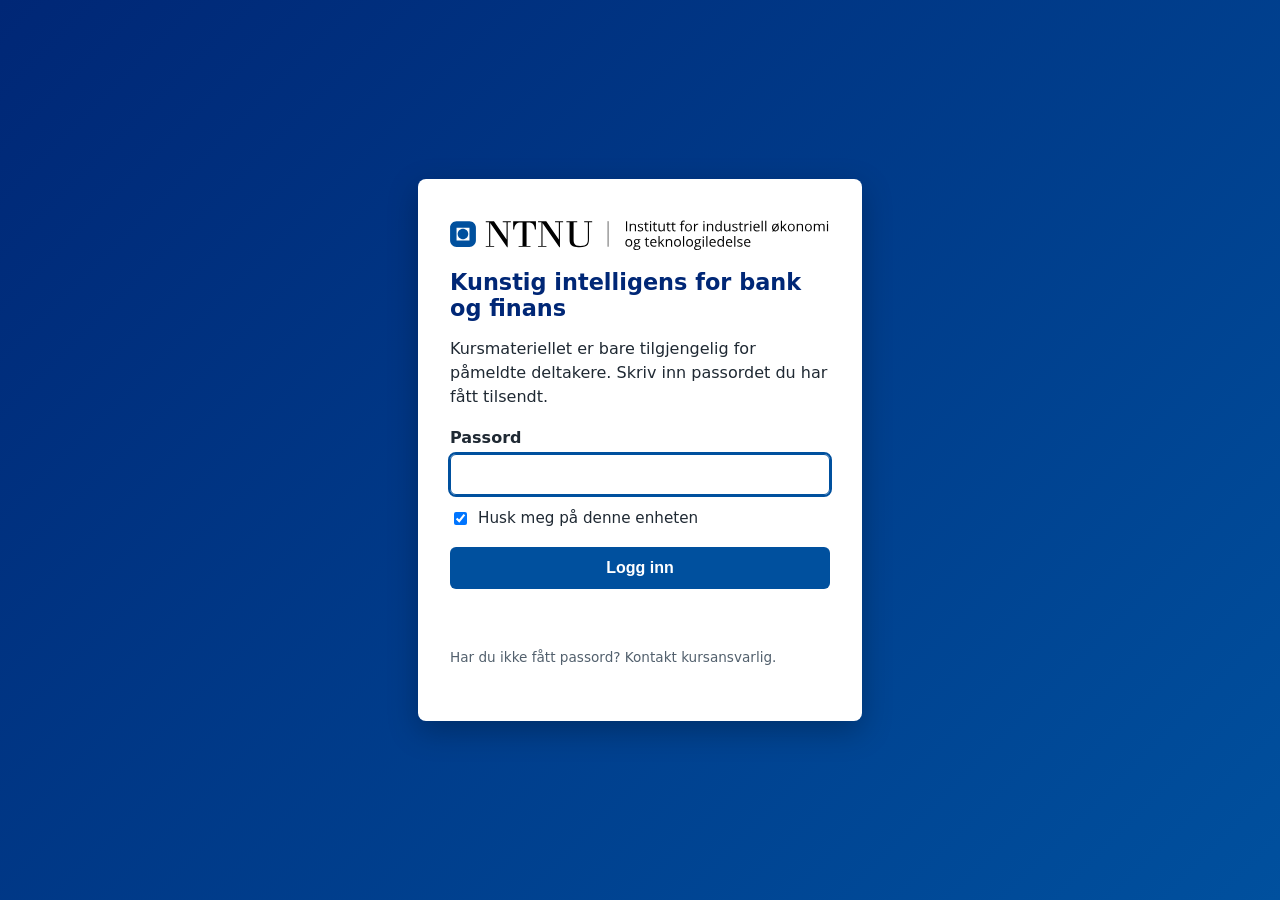
<file: index.html>
<!-- kurs-kryptert -->
<!DOCTYPE html>
<html lang="nb">
<head>
<meta charset="utf-8">
<meta name="viewport" content="width=device-width, initial-scale=1">
<meta name="robots" content="noindex, nofollow">
<title>Velkommen til kurset – KI for bank og finans – kursmateriell</title>
<style>
  body { margin: 0; min-height: 100vh; display: flex; align-items: center; justify-content: center;
         font-family: "Open Sans", system-ui, -apple-system, "Segoe UI", Roboto, Arial, sans-serif;
         background: linear-gradient(135deg, #002776 0%, #00509E 100%); color: #1F2933; }
  main { background: #fff; border-radius: 8px; padding: 2.5rem 2rem; width: min(90vw, 380px);
         box-shadow: 0 10px 30px rgba(0,0,0,.25); }
  .logo { display: block; width: 100%; height: auto; margin-bottom: 1.2rem; }
  h1 { font-size: 1.4rem; margin: .4rem 0 1rem; color: #002776; }
  p { line-height: 1.5; }
  label { display: block; font-weight: 600; margin: 1.2rem 0 .4rem; }
  input[type=password] { width: 100%; box-sizing: border-box; padding: .65rem .75rem; font-size: 1rem;
         border: 1px solid #9AA5B1; border-radius: 6px; }
  input[type=password]:focus { outline: 2px solid #00509E; border-color: #00509E; }
  .remember { display: flex; gap: .5rem; align-items: center; margin: .9rem 0 1.2rem; font-size: .95rem; }
  button { width: 100%; padding: .75rem; font-size: 1rem; font-weight: 700; color: #fff; background: #00509E;
         border: 0; border-radius: 6px; cursor: pointer; }
  button:hover { background: #002776; }
  button:disabled { opacity: .6; cursor: wait; }
  .error { color: #B42318; min-height: 1.4em; margin: .8rem 0 0; font-size: .95rem; }
  .help { font-size: .85rem; color: #52606D; margin-top: 1.5rem; }
</style>
</head>
<body>
<main>
  <img class="logo" src="assets/img/logo-iot.svg" alt="NTNU – Institutt for industriell økonomi og teknologiledelse">
  <h1>Kunstig intelligens for bank og finans</h1>
  <p>Kursmateriellet er bare tilgjengelig for påmeldte deltakere. Skriv inn passordet du har fått tilsendt.</p>
  <form id="login">
    <label for="pw">Passord</label>
    <input id="pw" type="password" autocomplete="current-password" required autofocus>
    <div class="remember">
      <input id="remember" type="checkbox" checked>
      <label for="remember" style="margin:0;font-weight:400">Husk meg på denne enheten</label>
    </div>
    <button id="submit" type="submit">Logg inn</button>
    <p class="error" id="error" role="alert"></p>
  </form>
  <p class="help">Har du ikke fått passord? Kontakt kursansvarlig.</p>
</main>
<script>
(function () {
  const payload = {"salt": "sJcqHFatL/tyKqz+SopYtA==", "iv": "pWiERalDeeW1nQ21", "data": "CybRUdN4vs5pg2lN2tN56Y/Yp8vzTdjEkpNn9LRfnnr3wA62ymyXMxKoIy2fVq6DZgaMTKT8AHYBhlsXswoasynbkSRCPVNdLfdRGtRGeQYpDfow+xp41p84aL/FKZsBdS1MGxuXMeKo8E78EtKPqO6Ac4fVi34Ua3dv1UeDU2XdnjFxJk4AnXB+Ss4p0mnnXAIRyZxfofiNJ+em7qjsrhiegVeQBd2BfXf92Qw59eI3GUtxRh/wm4J1/KvupKqxv85TY/oG+Yi4q8jCEZNY3J5UNhy+Sd11tokGPMrDg98OgdkD6RHT1/gDQRRZM715Rkw0yGEC6iu8h/C4e3HDgALOE74N9EIRdlaG+X/CV2WtxcXkZLFDmlpPx38sbkEusG4v/L4INDC3p65Bb22kaUyN2kM1G1pzm1vNJkCuOcZJmxiOjdyg9upLmGjNjy4OBa621C6r4nxmiV9egD9PCRThFmUZq+uAxb35S26sv4Ru+r1k6bBk+wlF3EbcOMBocS+YMWUw6SiVX/0MSQ5XIgZn5Ill+SZdYcsxHt825gUaUHoHI5xm2++oN9VL9C8/D4h0u9jPE0GpB944l1YXIZmMrWgvnwGcJX0Zkt+xPjbMOca10s2pvmdJvAEdIPEU8hY49afXUCHHy19qkEiy0w/wzS4//1OnBoTduO9h5gN5zNVb+Cl78i9s6Bxnb+Drh/xaeEaQGB0+kgbK9afBo/3pWAoLosNDxGmfVv4Y4yZG8bSsHQkm6CbvCVFVweTYb0OMiaB9spLQgr0llgjinWM2xAjH8Kq1kn3q+ob8QeQk97OWU3ymirwhv7A1ssrKzmzI4KcK4GUtWUGiKwNQ/IXhFd3JU102cuABWvzgzhVAyRiAoRRlaAwJErSzzbzJKYLA6icdncdGdugKq/8QjINxeT/N3+FqCQ74gexfnnpVH7D5z0jz57dbpF/La9iYJuvXNEhYlrkcsl/[base64]/ZdCFWpCNX6YyA09nlCad7sJpmRn9+0e+3dZIzTD507w+bE9gXYzUDDhy2fTv/4fyJsVEmX9j+lT6WgVNAvf+XMpFipDynMVoULLXgN13uc7WtEFjLTxeX3dPTB77z9To5DkZW27TCrm+qGnBlSMPfLs/ymKFexuCyk8+/lpBFDT4GHzwOGRucYUrUc0X6+sRAfMINPDL2//D+QINK+6EvnPLMm8D3KFvd+keBbxL6RoPtIEqDedp9sJ+9stALdsLWhHBe/lQpmiehEgjT37rY2OcrtmKFx7FMCr3tPnFKI+bvIhX6AiRiPFdwnNLBNv1oWfvaEb4/B9RsD/Nw0wIGIAvnvY0MrLUKuVgp6XYi3SiQoXLoBv6iHwzEFUTki6+da/mJB2QV/tKyKxJ7Ok6fT+xipkRQvz7bEysSAOj5SI+96urKRUlKM4MconLe9dJbzKsMWoF4SiEbAx6tgN7MHTqTP50SPlQlDyrsG3CEvI5tIIOkGFb5qnJi2OfDVpXWjMjzlaOel7jb/zThkGQHmCLuIs5IppWHE+zJWSFia41iPhbdhra3k/5O6W6jr0qpwyKlbHXw/UnlPRPtCXwOFU8AMr0BVWlTIh07qDJZWICgRsSWdA0GDG4ud82FLUtN08/6w3jCeHafz5wlGO55EJxwS6Jap5zBdCWQQb+HKqqo1dWXSYFTtsj01zxRhHab9sXC0f39Q0opU1qn5ZHGwXt9sHhXXxr0ZgU7YseJBVQqicLH2kwDLVm8jZKz7lCwvUimYF9X52b/JMczH5exr4TBvBaQmSoiy+bc2SMYB/KCIoERYwcnxmuK0Dzy+8+mgceV2m6YPrlN5EY1SverZTX+xZrcPo4RYT2TAcWnCodC23c0ytbdVBN9F5tz8p/+PxWbnx3PwYKQ/IOgqzv/FyOGV416EFU+4/3eBeGVKgMrRzai5gfrI7b7LehrsHTYGpsm5IX9Z0saIi3+nt/PRWzorLojm8uIGidGjeS8wKpOP55+9JeKtP4ULJM5qQVZstoZdO5yEAi5qF+0bCKlFwkG4VqLfxJjprM/FMJ00j02KXvai1eMCrAZv31iRIhNMRh4AoPHMoMzglPuYttJa3PKMARfWtDjdGAt4CQX/[base64]/Uk0CgQ9Uv40lJ8hZOHpwJJ5ZqV71YRypbqvI1/bMtsXQr7WUQ6Tfct+iDNEo/n0Wlw50a5fnIxNMCzF5uM2J/EUEG99SvPPatKP7SbdkYlROC2ES84rSKcmxLKSr+9Sji4bIPERYUwnNkuFhauhQxKkJiLMRSo5H7hVdUV1HZBqZeZhlDgbEEBExJ3JOSN6v5EEoRFA/9xleoEfJIe/vgze6Ide0Rb84qbEwBdhetWRbps+UmOPDTOKZPU1O1+aIIiNv+3TPRsA4R/dAqI9oKOsd2JYhqMol3Q7cL5CFfDIs4CHTN+MtV0JTvXckqVZ1P5lqtou0TcR7opyMLECUttoiC/6rzIKCGVRpJSiuFGGykz6BRLSh3Axe1h6/bUak9/LH8bwH8ZJAYQHjZxF3fQ56YYFp4w83Ra/HTh4Ot7U7RxK3TRtXD8fy/LlcCZdatbwkr2XBOd8qoR9TXXVmQT98i6WsdWWsUI8j/m1fLgdXUQebpXyHpE7hC5ilWFnM5dB42qyCK4lyAFgvyCrxkW2BKNKjsNQic8PXGJBKRBrpYReLVcjXYB6DidHzG2KV2saajeZ5nGCgGAkZSpjFOmUN2v5v2OXu0JBEDj9+IL5XaJsc6BaSALKggAWRDHtEtE/VTVIpdkBMmdXgxQSDQ0ayw1T95VZhzBbpbxacnBol0ua85puQe/I4oE9UDUx6EKkfSLEGeM3xsPPDbxYXmsDPr7N305bD2Zo4U49bCM3sehvNS5Gd0UaCWX4SyyIzu0CTjue0waP7TJKIsNSr/1UKUf1prVbV3GKYd9uJh+4DZUASIPjd8pOcdNEgopkj+NlKaBBOBOf4iI1AqKL3UQ8Q8DwbQlOfxiV8usBLDAwZdh8vcGw1KIk2PtnRmjkHeQ0Et6fSglChDV/Zj/V9fQfqhbCpV9IrfCrFWZobAZGMEMPNrgof1RfA3nVcgqM6dzgRkrRDP57tInPguAZhnCv0i3UCQsNFU7U3NAPAftBiybGfi2ZUOULt8SQlKsUjAgP6IkDOiHRH9FZh0fuqP9jF+kPPDpGpdDTLhH5sbvvs+DJ7IXduZK+/cV1FYBBfWptKDOdKqxbml4j9SZvcxgmvTq7G15zsYoQ6yrVZinQf0G687d6MLSC+PtZKxGjCjBNS9TqLeKOMECEeLgCYrkpjBouEugTxQlEHQdJ73a+T1uxua0u2Co4on/KhQKASg8KA7xd1oE8eNnE1l7amYSav7lNjZN8T7x+ezMshJwmbXGDK44368b80IjJAjbT6OOG8roxPc2LRAFtTv2JZ6ySHJxFffo4XvD2hXDy+pR2snmYe4WNZOl/XDI8CHW5xGCTRsHReha6lzz/8xI8ouluoyHInrdGK5DkVpqgm82qPQVlOiDliVvkGVFPX1Hzx2fq6UIfWaytbKX7a18Hs235zjR7dB4FSHtohQZBFE2PlvjZgwvx69FUYQoJv2BOiH5C/8PyZ5LNAVPx/Xzy7jAbF5/giSAV7SdyXrgrFbjY/4vRvjG84ENtAAOjvGcNZ5QxERdEgKHiHdadg+PVvuMoGakZbTAIZNHq7cjtn27yhAt/Xnm0w2kqbmlzCRfUwhZ/6TPGGfxtId05TuPFk/sPX44OvgpW1Z68Kpe4R4SBZNEvZtsMexTuBS8us2NwERMDO2XrK7d9mpzzaEPvC9cfOzDGtBfUYehhmeKOz1GsEx1nVeTtM+Ec07531lorEA4LhQt1eDT5VPX/EwM8wn5Trf2TxK57l8kCeH4/q0gJ66cwZjNogmvNfJU9PvwZckNugqmKmCXH/8X0xIvRbXzkm8IV1NjD55zlmHWvCAAySloIObRXc+wmi3KAhIYE+p2Px/MKLRZbS9Ud4GH3CfyGbO37zs2AwHeKLyuPULeDzL22l/wytURRJUTCC+m0DobEmAcX6UG4OzW5QKmpIOyDm/4SWzHh4WMmZVsOQ/wFXwZ9JxGWMgbvUgqBmqny4ez6ORX4NeJIIKGDlnrUaXk6PZOYH/ttD/yEXhZBPtXmCrO9zGLVPth4m/xXbrC+z9ARAZsw5Hcd1fGYCv/f6AtS8JIsgFXxfE2HnM+q+IAz2kW5PqqyvhZZTIkWfcsxlflKV3k5YaLLDzgweeG4uEN6vCDcn5Mx8MMZthsNCnRtY4hud4Jh/Ks+2vB5Hrnw/KvFNprY2vyiyjp6gNiYfoWuHWkow+Mnz5pmQMYJtC8K2nP5pI+UVE0f+6ZR9Pxl/Djf0mdOse5Ve3dvXe0Ph/9ArM2zbnCVvFBCmGH7AheaCp+BZqNcDHmjb9ECblIdlpkwsi+VyQHStR1n/b/W/3vWPWKtOquQCjPJtCwv0CqtnnjlRlxCCKzbRw46Qw+A9wjbpqCkdJ470ut029rUDcNsuteVevFTdKn+e/GuF+lZ9qp8XI4hFG0LnfWarhD9jeA5MUzDBYjJ2bR4uGrSIPlwGtz6sJN5xpojywLI4g4u4qVR5Q5y6Z+nWznd2t3TOcuET9P+hSDfGPA9HjP67OetXqZ6gvV6Bi8HLMQp+yMtAxvZgzZPBJZ+a4rHFsPA73DvdBfcOBydBw2cMs/0zws17/zEFAZRevn7bnAs/FuGLL03dYM0W7PdhOdC73u+5qsQoyl2rmRDa/7Y+VavKQ9glnac2KGI8TAMKyDXpqqHbMWuom/GFzQMA49kB0+7qAzRekJQhYCylaHhz0hY7jEZiLc4MuK28MYcmOHexyQ0EAL/rifqrBGhz4mBDl7EOUHu6w4jqQMlgEx0N0QfCwp9hOLSRGl+fQlsQOeOx+n6U0LIRghtIZ9SZx6+vdmLNS1YG0Ybo1JcsOpcmBAz7B4moMWV6ftrWy0zDrMLJXxFSfL5pdqH9BMzZ3DfIUTY0u15uucnYLS5GGPJpyOGHVi+f58kG9mkvi8WIN/eZo96f2+gZPWnz0NgATP2Zb48qmVjUWdygdVS6EeIt8nYiUIDgxHMTH259B6ksqo4zk2asjA4s67WmgdH6XqJqBrhQJi2bGQpDE3pTQd8JVy8iOd8aaDY2KsEfqqZZIjp/pVu3tB+c2drN1soV+/ziW9UgcVyRNc+XRKOxoB4GrZYqGbVUyl/M5/gSSpG5pJXdZDPTREPWkCMqKcDKWg6Pe+zmy7mRa6fv0kCjVaMWEW9kNfGdLcePmpdSrHKNU9pklRCVKCwZNKbLuKljkcRP1VpNrxrYbICd/[base64]/qU0R4YD0s2XPElxlEKIr/yUMaNwYU9nbV0F7pOYfFIchxyaUE9iJ8DTRtn61bF4LiXAb7C+DGf18D1G04PwdqIQ9C87Vp8gUyI2qOeFG7l7a9L7wBpYTGRFglqM4qi8jbw0/j3fu2XKetFuPswxV06XLdxRYM04Xeg57ussS8qEEdS9z056cCxBLo+vGJrwfKKM4ocS9JzfBwaWVsIE6E2o+UadQKSOQf5IhY+/r03SuiDNdUly7nQRIH/9kBMl+bhJ2g6xKuIvnbZNUOA7XEmBr8xlMzlL+4yDbhymBAN1WAKJfSue2ZxGotwnQThSssVoYYRawFjscqrudtuF3Sf8DGqkU6RFjGAjk3hqFWrckJ0c4FVA/wwhZfGNgMizT8hEVHiTmPhL8hkNhocdLbxLeUdy6tUWxcYhAiRM3hrPvWbhxLEoS7YMefliXVMJizTuVYCAcXFixz7mWQil/kpPRMkiz4TAwaIT2z9GQpIrp4OtWIoMhSWWJGw6TfaSYPGXSqt96nNXPfvbE1zWpbrZETPIxO4HpGaBlg0xDNlNfIxBd7qaYqAo1JYRJPzBAPvMQ6hmv53zyOwWxnB9eoHc84CM+AdBK3fLCLwbZ65CC1U/2r52/KjPA0XNHwG6b7AvKs7440b7SDkgMDv0bR8D8nb4Rr/SQj3W3srQ1AOZznemRaJbl5rk/RjBVGnStwXQRSI+w2zxDqBQbQ7tFzt36qYLxs/Rwd7pijsE0DE0Px5tBXcB1UnojjlEiQ/f7Ey8bwZXKazB80vcN+wmo+EnL77vOHMTw7qjrvHF0EuG34qWEguzf3uH0jBwinkKg84EpgxSWktf7gSlTqaxmNU1wOGn5g2jgWTDMwyfMcEH1kuWU/CM9TnslBUriYd8Xyf+A4RaItwdyBzeUJhdKChIe0dQrctEM4ply8AMlg1v9W4/EsoiAXD5i4ltLbGMnK1PbueGrGfioBcB6OGy99sKfVT+S/PU65l397czEQOO4433KDvN4Ivzkm89fD5ebaL8fqEZsluzJTTqiMczwM1HKF568+lHt4Np2E9Yolfun+fAx/pmkVYFGN5OdHplZBpnEF0WSvmMFlwS++jzKBprilFS0XGb4dgZpTpr4nBUUW14u/SNU9OaSifvFm90aksmC/NyQ4yKzo7P7pOEATh9i6VkLpl6OblQaH8nYmRNVvJSTzqApnyPrZiBx5Y9RJdSXImn2+InK33e7maOAUOQwOEC6v53BBchnACNo8a3FL/6KGR6aOoQp6u82VpSvv3pGhdRuZRow0eXzsWwzmDdryBia2zUKlfEwzIkVv+yauxg/l7hgQPqWi8ybjb+WXIebpTQ9IbKiqHo+ZX0bOxDmTVYa/lpLaxGLcSPe9Gf0XtdoOI7rTEIk35n0J+Tk05+u0m//8I+ydxrPHfr+Ia7px5L/e1ZySVYO4QF1fPstRm71Ev+Rbt2Nd9QbfP6Ke63JOUCcMdBg/[base64]/ON1uP3BGED0mVGJIViJ+9SjTRWx9o2+fHTW60czBTiXtAw6FSd9whqe16A9nNapuhPv0xDNA5funuc+TbpCNfIrdkfSqNiu7aJDtRIKXhGuUclMMDnZzEzI9Vrh1aA0metGK5fKSioeq1DwL+RKS9V/Oc7e1Rasy+KHZkyIjBsojLKCv1N5H5FoEZPKnVcJoKbk0Jfed1dJH8R2LeYyAn6xutV6DNm+EMuq/PEnzJIonUJFRcOoYm07qKqmCq8trxWSZJ7otYAVgwfW3owXjoLdhk8ziF6O3YXrNVCVvBd6VroFStbeyynceB9DXR1ifv+iwzxEDpCgHkcVeUKGiWgcBq3jWp3Uy9dYmuKdMbDyrA7QRTe/LlckGdIJ7bmtY0o7LyE5NxSgpBvatIiaflgRYxlg3vzKMUipSk9WjC6PT4E1Bjrhbq/SeFeXieB8GXgHx9Uz3SWgY8IDFnWMgYpGDVmKnecNhmdWh3Z1tMflLsBydC5A8SVLOHlZV4c6ZORViCQE5YxGvScilRohurJd+wBO5Nt8ClYPsSpYetd1WPkGsOJSO5MOSFRN5LfLBzQlxHu8aNB9zxqp1doLW3W5TI5nRmxF4i/mbNcgfdq/aZ418dCpr7TL6bGilEb4pjgCRn7h+4k+893BA88LF2OAx/eLkqYA/BoVhwL5pmoW2RQI5lbthrN6xw7WACtlfNAeb5+/9qioJe5r53IvM/Y5DNnz6ufz5q2BRjiTW1GE5DW0VqUiBg7Kx9ulL7fy1SsyUp730W8HYwEESIgfp/F/[base64]/h5ijvreO7aewaiAcGeC0KNDOYM2Y95uYyj7pzYckg/kpzZmHpNuUtlBrywY+jeJKxcJo9SCIcESGyqEUy/g8kyiCRUAtc3PSzntQulDZfDQtE8jCpLBn7VqDzgP31VdWnBZLF1xoTISr5eMUSTlC7ymGSFVxhSohVKc3ASecQj8vFtqPZvdGH9YxonwuQ0/95qA+ZC3EcW+mMCcXKkM45bkQhnKKU8m/oXyv+W6lDF1S47AK/S5CGdmWD6a5cHkra5OZpdq1kXJcUJsBJxwux3hI4HFeH64MFM9sji24sEMdLjZyst/NgcM7K8qfYXN528LQk/g2ZdHmLFwu427Eak39qwEw5XD4CIYloPv5unrWUJuK46zgaViEP8f2UF7l1GI0CzNl+r9GdE2Sl/Ml0esvK0vZ33fuSIz7lpV80X3+jSkQDrDLgVpFyXv4MYy+mpJoZVP05aWbWg4tOMCgydWcjXcK1w+HS9io3rMLQn36a8tmaCDX1X+9t+eu448IwVuATPmVnUJmI4pIt0sDPPsdIG7mBm2B8XkQ/GYf9/VzgLMta7uvP83OPe5V9nE7Pw2miLuPSwJtEXVJ6c8CCl7uJmwSzVW5MvkCYfvckwTzqVI8VntHBwHtNfpP+VcgrUyKCs2uivctbFJmuGuwQgjKkXgPPgknv98bt+bc8xRg2cLt1DUpy15FKy5WxZGfcfT+ZInyw0o+C2oPUcZZ+cRn6+xfP+aw+C0lZ/[base64]/AzDTnTIJpbDSZslDhX4AYUU3WvfYuHb18W6VzBbqpm0bPiuEScBkg1q71zNirs/NZuF82BRO1QVEW/10f7LW6OSC5Pr1/CJY3Tjhdgt7FTw3y0wynQ+aj6SbEWCw04mKu3LIUgqnZ4THayvJ/QqVM/zKBf6O24rnnlssq/9OAyr/XsD25Xnkiz55bucvjYpqUby4ZgeI1w0n6A8dKRWNofKXSK7CLzsHqa5RLIQADzyCR0YvBkfGkcyUKCn8ZgPPZgTh263E8Rk9RL00hsNjGcsO90PRyGanvt63ySd4kp9ZO55hMLQr9OtjDSN0TKe10c/iH98ITtmaIOHQ6/6eVmxUBb56DkPdSnUVtzRpXs6JdFUFckH3qrC7cY/fsn35F855ooibWv8y+Oy3q2cUdhCv5Ei8+jJr/CGtz0mVL54fcU2A+tubI4PVs0W2cYf/FcADMF71jFAd6UBX2ivTVGTn/NZwIgTU7R9IbOtHJJeyUHNFTzgrTC7Xv9HUtCCdfGSDf9zzetb16Uf6LtK6n4YB/5DTfuiNNbHqY0X0cX/DqlF+YDqURDbPYlAp6zoaVjHCRmk55ZSXu9zQ6TtDSTTdxV/cO8QyIZmv/jc+iJ4Exgg/IfDoTjZKYlLst20Ja43ppECMW/SI3xa2JkQ4Gg0NCx/NZo7GTzMGM3M3xnTaWrphZPz5PKQPi1l68zMw3s4UqU7hB/8+n5eL8OPOQ/JUpmIyeyufhXyvWR0v/cYJbr4t07GHlUrZoG9OseQPS70FtGaazih5wBpXwnv2zCT0MlGc7xQOMLD8pPbgAXw9iqTHfn1iqfHc6TCBh12D9O96oe/sOz2eQyKlM7mwsmflqLMnfR+epdZ4zgkfGDYF1r5A+5WIin021pKqR/ScukkWQJIn/ijuD4X6hD4o+kxh+o02jCWLTHk07olVZhN+IsY5dQFAD+pLNqklyaZfy+5lvhUV8JZ7NrWDZRtwWBcmQV/8gX3oVavnUsEmaGCp/lu8Xqvx/0/1Y+0XWPtvjEPlM8uYyriRPh8pJf+xBJowaRBhNuanyEEvYfYF8qwoULwyeUR+ODI/jnHQvSn4ZjzuN5JQLNqICL27NtNC/N1ug65e1KhcjsnTqB690IagjOompjImVDvmiTJtIiXBCsck5NeRUovrkATImF74/FixZD2mzdy2dOIJ1kSbzntyxGU3WCLN1QeBGTTFkK9hUUhO2evwj34VOQNdHY3DCjFuZuYGGCRGRdRSB9bk3bv9dDua3bCjfq/eqaqfX7o3gbpWxKigCiGyS/bQoIPtVXoxt0gN4NobNh/hCI7TkRoVCl9hZsgVnfbvQ/EfrjnUlfQNE3G6LWzUsTrTU5Ffzfgd1V4rmM+BtLaRVb/dSzBEQzfwxJUoVHY7sEqPUuAWcwpkyllnVRUwKNxe5g5DGrOmWuYDdjenCJuNZgSFPVMOzeZeTvWNud54rX2KVmo+2hyjkMMtKmV6YOdwJ472GX5Krcl/8zdTUd27O30Q8fTW9vRDyfCWE02b9mjjPM8lZMN2N5MQCSWWny9TrD5Ap7ngSJdVmMFmI2KpQ9uEjRG1lKPQ16sRuoTbkf+ozHFGMCMmpmhxDLk2St5P4TBQrpP7GI0iVmmqySSwPyli2kJ6GIJ4tcdHmqRT2/8LCaAJdqtXjpKvxmk+9WmpGMGxuWYyu/WDag2qGasVMbaLYz7Rx+fljnF8vjw29NFlERoC2RoEFOasGs5j2vYgLbsErAaAtQT4K/bFCJEBQ2NffHeMpPRry2W4v/RZIb8EzpJa+Au/yZ0PYclgPQOqPSaUhZbq3sJ8m/YuYjdgzz+22WP4IvJpypFBXNMhqM1AkZBNgKA1VliSLnQQQxUEKF/d1yAWHR1/Wa1G9aHz3THpwNFsTcEwtDsLz2D7fm5IwFCY66W15yxHUq77h0iHZPxrmolkjFvK4YrrxVR+pnTDT1KjxLJr5gaBZWhr9JxdF/WuIggByctFDQSIOkagKwpFmLolYKIDAD9zC3ghGT5DffdXpnUyE7ZyuHj6ZA4L//C+/XekOrKlSRzeIlRMYBI7knFIXV1vIhPf8woC8FQC5wh6Th2So5bY9jRIBNFR93rqfmftj8OLJ/Ye8NtQXtDnG6o6sJS2qO4FF17h6VqYJYe+dM8Qmb0rfK795o+Htn6htAmsH8GTWNBC1tsI2p4XBp62bK9WiwPJGw8Ys3FwyBNa4JvlsVEx5lqjQzyHIc3/aRgI6twuIcoF5c/2bxRWuor/QrGGwZN9Leu9a2pEFuZi+Hm7E3qnf9RdbOMeaLspppAcGbXFcx/SSQEkEOhaJVMFFlxKjDmP0klO1xw2HH5ammHoOL7YSD5KGnMwqfU9rByRIWinMM0b79YqROX4UA/HtrHEqVKIQYfLUCCAV9PfzoepQD5FxgXFLDVxWbO5eqf1OLgW+eKP/xoFwsaF+U4+hrLQa5VWisoW+hC0Lb8rviGQbyM4/+QdXA9A1AFd59pOyfu6FdEz0gmVmVaJPxjm7lSdjcNw6lXxdA+N/oATjMI9NnTUaeE0Ztv24DZLiqk9SigYBkN3+WfLFXwWlGp1C20ZZWXfLnNu25McjLqjA28PRBiNtz4CFhlwTNEy9yeUhAJEC8j+GtxlqWvMeMzXzjOTKgmtCDLQQFIDLZVROm7YyDIHeFgEdE7cH0T1EpPwuR0psPT00w68B/mhj7mOobDJ4BNoEGWH+0HHo7Beda1wPc7n+m07Ao3DEzEskV74/WpHfk4tcvynvFumlv+SHn3TKFVC4K+VBfYD2mrABPJI76nAbCYZYpxZaAOIYa8m8utBPuYCCw/aWvfvv50VDze7Lbo4JRlzMsCFbeE8d3sDjQ28RuOhXN5M9OSuegT04I3BeAgR3109n7IsaWIX2/ePoa5rQmOAbOFhsRaEkP2O1E8PJZuDWW3wwplnprLZt9GWjegBBNxMFClEWXganiUuJ69LpgeWDqRDH6GTIqMJQYetvYZNW3UpOThRV6R8VVog2ToEM0fLwb+nJTfv1YJd+7VveDJKHPucOFse/0wLCMFq45AsIcviySVRw8PnAJjhIKtL89i+KLdAvraZdZEXwO8XYf4ai4ct3P2j2kwuG049A849L637SndCpgcg9DChckVzbOG9mgmrGdk7tArxD4qlJ/K9e5Geq27Hn3d2HY3E2p2KzjGEgN8/J6Am16QTV2+0c2IGPWetMAxsHqUdOYct7xBeSEeP3/4d1WvFOoF80AxHv665aCwE3WB/[base64]/c+Uv5H3Lkk3dY1PBNGVmpTj4XBo+n6VFb3wYEveXD+by/A4jnZfx7Zkvr7dlCtTwxn8jkwQi7vDxa45a83cKzpO2dFP9s+bWuWzqQszit7L4OmysnLsZC/6eJNBj3u86VCJcX3hFwm/86bp1nkPXXdlzVK59ATCTfO+Yi4bB43z2prZD8eM37zfTp1XQOMDXi/p9FhZ6Yoxa3L2Ch8wDQDWmCnw1GLhj3C843NoiJxMFSgT2XPgACSDNtqdXdywPCxSa+KK8mv4lPcCmuWzo+KJSU3w3RjjXg15lI5WZ7ev7LfLOcQkOA2knsUBygd/IXlcr3ZIvyvGyAV3YAQL/q144Q80Pzwv+RwThb3K/lR3uWV6dOmjbGRNXpSnSqUh3bTE/OHJha40I0pgTFLUsxPxEmA7ZdTSptEdgeGaGBTeagVjWLwFV2p0+H+LcKln76JTtE3R1eoyICHSPAlqu4/QEdOLxgt5IWQlYffQuuzaEqVvMI6aNdJPmpocrrGLLvpnFMywDI0+H23NRyrE1PPe3cRkJIWW5V1IZGVedSOfsPF/R/JPkAA2kmysRA1PT1BcreuL037c9p5zuakbGSAuoA1j71Qn6I7w+86sjmpKpcC4AeRYLRozxbQG5///ZRLoapJY1YDalAWod3FiHBuntNa+TJjmLYW6oHehpTLI/luZ734pkQqH9iVT+KcDyUOibE1PHicRky+Njka10/LjxdALQMq3m+RowL3rxqSpw/VgBxczok2uf7bGUlFWHsN8A1Uhm4vDv1JO3XhY77Ry3v6CwhjvnJFAIOohUvIKEdhRFNdr1QFN42EN7y4yfARHQPI/hOqALWrEzzEUtKJgpoZR/u9LVfp4vks+9MIg6B2b721T++HGXrlS8fBiIeabJRWVySNTACD35ncC1ATNDvZHAezbvALc2NodOXjBjaI2zWCnjr4FpUMe2E0fHEjJkPa8dCIH1JPn+Mq69HNsStKSbBOM8fIrf/QzKm9JcrZSIkg65UkK354k+t0WmooC04rC2aUR3FIyOFju8E4losQdzFr01bphWbmJ3faIOlgxe5VpN4CuJKf6t0Ty8O/sUnCRclOXrox3LMrX0Z05/GhYw4ylABr1hlCMsuzAmSOVVbpzQaRirl3kw2U1ALSslAGI+31AdcfFoAngmjMjMMNko/TkK8xzlOc2sJj93j3WG8ShZvfJQMjwAZHM467J7Q0Ku0UUqQ5JYQ3HIfAf9XO17jw/qDiFD9zwnOGK3m1y/FWeUqEo4BCaoz/f748rfbKnYMRBcmXeW1GwZbx/Y0DdXD5Xk7eBq6pkYLniSmEzcqMkDjuCcy8tYd4KxD2mGMFnicYy3EwQaC5Sgre/XqBWqW1D4/tSYV1SEB3deMnEXqNmhL9ev+A30MAentpcmGpG3g+dSf3y/wYeVJbL4BYIt9fYUKs3dJXaLvmh5Z5asZRurlbhxHHd81W3fGtVQaVSyzQTzPvd7TE5Lxlg9/XtAjayNh5+a+e7cGjA5Nnq0XlCs9m+n9MTutKVvQLzSATfPIR+wX3BDov/Py6hzqpPocIEYFurQhcxgzthjTZMV2sLOliqs8GbZwvJteB+S9A1gQl5EJUOUeMHQhQfKzdsZj+N72dHc8yAv7n8IcwaR3n6JtsiQSiouChlcmynocr+OJCWEKzX8H6znxrX8mifoLviAjrNppw+XvP1/yIQEZlHj8hvPdgvjosmHZ95rHqb4xzMdWUNm5YBp+6dgqB5n7N/8oEAsJhJXr/62vkDUbOwxRmLySsRo7rw7nTBsD5/kAMIlSLZUvvdqfbCCBBDIWBI/GNn2rHoaavqBx76OcJALy9Mp/mtMIfyoWlwozShi7hSwPFPhMyDYdWDgzfqhTzEIEnZsUmOSqSiTIoHXVJzvk93l18uKgCHmpf86DGKCONQrvCPVkKREt+jev85ctk+lxaHzrv/fokMTU/krA2Ufb/1Y0teOV1wabx+bg3sgGmx+jY7Ka39XPjeW73yJ4lxoznXidGlPW+Z7m/[base64]/6xyuszz6/wq2zmOc0oO81/8J7S+dR0RBFhc7Wqlfeh918D5vGNGciBNrQ9yAaCH4CUavXTl/nriMPMpF3vWIlS9AYOxARt3jFX9d69OnTimCEd99fqsjKabCvpFFQLoeH+ktgq/O1J64GaMOKHx+4SaZrowGu1mXzrN+dTcNu2tp2C2rMw7Hbn3U3oqbFXDT59DbZiVfY3+tEJRG6mUQkrLHGIi10FVdkXB3TqgeurDzYCfcecufUzz5dt84jIuSEgG+zoHbkTRaueWuBCqBLAPKZU670kSh4H4o6/W2R3GueRakV8rwKe8OX1D3Zs/J6GHhUdkMUhv+RIkG9XzBv5fhUnbyyzTsRoCmwu2QWuwcGim9HBaPZAfS0KP5eSu3sA43m3oZZRX9Wvtma24nmc1V5HAe/aVdRXaS+TJqgasAxrxGDnTrWyJ0Y8mJjgXafpknaVW0vNG35Uw/xCwu2I2ZZDQHJDEOwJbwKzP7ijxDkLXKdTrlJwF8Eh0UMs89wla0W/dCMqSAgau3PhlD88xSRRX8hYfRT9r6Rsz7VkKLdECt0RDdA/5j9KwPlvu3OkDIHpCfdAyGyoJDM/vBORg6qhgtz3Y/bpPtFQsxd4uICmdF8k5rZtbsfMruYDMLP7f3PKUwn/PrbUoSa5DOTwiDRH4maV2MkuyncJ38y+Tp8SIF9N/yGWp4M10Z+I1HsZs9obR3eO2vjTp1VoXuXolEmopeSUCO9+ZgF9MvC4ofqxGehypTHzKrbrN63B6dYe9eyL0sm9M3rzefhpus26QsfbDraF6ZsRuqYtHflGwmYGbVZzARbawPm9pmQb+MWSgV8/yLdEO/HlHgqwINmL2CLy2EGVtolJQyeBGG3GCbHzLONUVy2IBnNNm81YdhP0/DtlqNnSt8v+pu0ujoYEKpX3fRJisoPYLHc8mV0liC6DpNPPYALP/XnfcHE38ojMwldWxEd7fJGrOjQaSq+jy7D3JaYyHq8U8DwV9dQY1ZjEilqf1y+5+Vq++2km3PuOvPb7/b8Ocsd+mMyyBfVZl2JrGEFpBiKxxl1ZNjgdl9MxeXbMbbO3m/+Z+3HiRpar02/s1ThiXsVVTjebu48t6m60bDs9vfbA0FteYli8jIx7riAQvPnaAfZ+ZaV0c6ITo+vPi+6Fy/BIZKBI0kuz+K2A6uFLZ7VHdk1G9bHXqfuutSOqiSfYAGDfMOasPXnlivN/20vAdxABuBbFeinaYuuRiAG6gFW6fUcwVA4kYwSUp/nQhsA0y4HvCGlW1jggyDhdWp4xNYWnUcDGdyJ9a0aAecZZlU+3vUK01kXxuiNxwdWXK4FTR0XeMMlJoBXMW3GGN5Yw1ZtQitZ9TmcHl0Zq6uThmteALeQbQ1AmLWJw/Cu2OGpZF1rp5PDLcwc9yirxFhE25JFzWGdl2/UAI0b+AN7vN45RXNv9Hd0ls5jhpTi5y2V2yxlDdvCR/d6TxPIsa9qDZTzNhKj+1Ky1VZzkhdj2dwR1Z+nP1n6Yy79kjUJho+lOsstB32vozoAUNvxmEL6xedxf84N9M1oB0WV34AS1lJJHbOotPeBqf+ZJ2+vo8r4XvHtmhEv9B2t8mhQIk51yOK8lFvA2XO+ou6zd+m3S4qWrbr0rrFZ5Qfrp84eamAeQe17qWmGeWMqjefA/4zas3ySm7ZXD6fdA520EUKzlqKCUunyY/qU+QUBN3WAVa9NVJiVA74ZHiOVhCox16U13NYCknjvwNHwL2Ij14Fp2B8HcEmyEpMSoL5mribjwij4QqiaF4+yfcN5pmxyyCbcuNU8b6/ZqsYFF5lsv3q1bCHUhI/IWPg+VdfbcuwLCtymmAJsOGGTGGhEoFSPnklS5ZsVl9rjqic4XyGduTicJAtw8T/sBsZEB1bCDL0nSaKPm/LSk35Hz2i1ezxt8MBesGkR//[base64]/Q6kfzED1nbjbZeBcgkEMnJEajhbG3aej9zdNGEbLR5wZGovjic3pAFbO+oIVnH9g5dt3Kp3/Ar186Wzje3X797iNRPjPJwx0l5nlCq2HE9MZOawHrq6PAG/WRHR6xnkXZn45P1CqssZYMNxurv7PmE6zfn7qdr8Z4lwZjCzV4H9etwEnxr2Yuat7IAV91TW87EtMMleMKX3KOtyd91N7LTYBguX8tz61ZHCd0bhh506gW/9n6XUw3shbsIRtemjBJu1omt1NgysboyZzjKS7Qxo/xQv7Jp1pfyKiRAumB6+dXr+9J+QHto1zn+g5VAhp655zqTFOB592zJ7ebt6lzM0j1xmzUdXObSX8uyBfDlFs0adQAr/S8nTQ9kLtxGDpIZTujPtjCZJulFeVmztiXZY1se/luvFZw9tsJXDMWnwwagWWgnZe/Dv6G+UNbY1/5hguvlQJvR6Gf/00r7bCFNtG+8JsjXkZEF53Cn3wdbFxSAuaPz1XYhq89HQm+diVUyTdX/VrCSMETD50hMOW/Yxzuqm1Sjmez1LBwSLs1i1rKhGjA5rdMlaMnNQ7r6AP5Gn5lVuKeJJP33csOPC9XwE8aygtJzz6cQAoN6aOdlImHyiO46obxuT37WRX9MzJVAGXxgfsZ9qoAP3fZeyUYhPgiJnc9Anok5jIxb3LQWyBxJ8/gK6ZxNNVPXvfr1m2KgsTZgdgaypEqczuOdH71QVUd93ZUzueU6QvuOBSHwgGsuY1L448J+WhQ9MwWKypsw94CI3uKXIyQKJ/PlPILozL4xmcw9mF3EV4vk+CgE5iQHUOKK9hMCST81VQLlzg22dx4B4TOnWl+3FoMwJ14sG5tBHbskOLdZpuUNK554XUI3xkSIS/zETb6fsuU52Kx28rDQR6tTNX4XrTOLua7JzpnC3qjbGaM9S3vm89rbBF8GM4O3ojJ1lE4/nDWfKSGMop13i98BkY5E83WAoJcoGYKY6ScbxBS8A0lpggunaVGWcbgzBNEzucRWDSJBqkogOPVSbQKw7+YyKORjkreB59Ga7EXYquVDyKaDcKVxxjPugsm0IXcxyOrhVgceNB7YXtGkiuG/HMWDI61JZWr0Kg2JhBo8CqnDwrT5cFCj9DIcGL/nPBX1aoDc8ckA+hM0YkvG688J/1I4zrThk5W7MMW0bRXxzyRdmRRJZyufjEU8wvVDrJ+hjUx+hIjAo/yy6Ghy9jW3PQke69cTp1TReF0JTWrAKgWqg0D1F6sqZX3Ph6+OcQvDfx1pNFOOJ2Rcu16SeVg3kLvXgGbF+wYKhc/sXuD+Uobx+dTpyK0clL0bgQyxmGWx6EvdqA7KXZk9QaKi2WEjw6mi46ZMYswIRADjjcHJLonY6/6Q06rKiGw1L3mUJxZeAvHV7DQ72hfwzsQsucQDskOkDtoUgeCDJS1bQ5jVRW/YOMGQUII2FAN1j7bbOHuY+Rt+GDzzqRosjCHZm9fHltXD5z2tWQB2YTMrNnsby92wvGuvFzRjr8eVdb79qfQn+zi8KmTnRT71k/gKzNrR2JG0P6ghlJK16l5GqI1xbWpg4+Qjwn7qeNhG5wlRMA9kyQDmam8/HSZMSVv5SZqy5ZNhVeFrmrr8/wJF9znj9jIpZTvcLWKI4BH0carv1xqzLQoiHczKSTMb4ymJDSgDSr7yA3xOPMKfKkOTnVS+CgJyH1Nh5dlJ03J3nKIDucTcViPmuFNs70wja2XAxG3eu6yCJ+8PwN0uJYCdzGn6nT0QrD9Apz+pVI5x45pcbuoG7mS+ONQRB9XRXVBCzU2BDVzD0/IzlOWAF+tStERfaqYQYiXhLA3LIE0dMNbH9fsHtnGAKdTFBowMLMWPY1LtZd9bltrYipWysbgRp42ao9jInNJfa2nrnM9NleVeagabnyphe1gBRglEFBkNhDoja4wv491B4NWkNywJd8+tcK/[base64]/MNLzW9aTAU+dP7dI/MIvyGrqmLUe6lfZ4UZvI+duKZlL9QLWLby8wm9WWrSlVSCFzy3zA5p6wK33b6nDVIJahm/+MVQHcIYWL0ytrBstDdA6Yq45iQk+wLQXpPIcPDf+zbt56nG8hqHXaGP7vxqvk2zyycj59I68WSsHmavPHgrDNSl8b5JO0/CK28UGkcmk3qLWTEsZ2UuScRjIiWB3u6Z+ARelRXaJ7ET3ShgofWTM7i2d3eRyN2c5/iKGiC3snjuWquPxzOWrf2p6+pQ4e1M1Sj/zS8+RbvTLVJv3d/y0hE6Mq6mR9JfOh70ivL0cFWaJXRViMYk6ETu87s8u29ArCgxKnf8NzF8IRgpw49XUF+oSzgXD5pwKYMc6efO0gxEFtjzFDyLQMyffn/BcCLDDSMYqhBR4JnJgRgA0Ze8m3GxC/F0mG0we5ua9SpGvze+2tW99ABnehde82Bso4xWmGR8Iij6s65cXrs5e620NduHRtFmnQtqljdE21ZNMSpREUh0tMJMFbi3Z9x0sw+s+FdlqfeS8p1So4plP/zK2dYHwlxpOYSQkJVnOxkj0M/nGaNsRrkIoh/giWnj+R1b4rwhleW0VexnCKAET4/k0E/GADoOHAOWDyjEmqSlCfl7j3wbJUcu7m/HaduUOSUBJEsxHmhX0ngqu5GJxbXI3OiPRQziDhxf82FsmeQWJPoGVwYF6VWsWTl3iLJkb2pgsPbiryzBLXMEoJsuwnjwfKqAExVh58xODNIkg9ApR/+7V+/SYM8JuVyDdrznniety47QwUKM0dR07Au8bMOxiEo5PHfCzmU7TK7yDmFxThiosDei5U79Qf4s4wH0SioRCbZY9kZ2VK4lPqZcCnOpG2t1ii6VSA0e/Zaf9i8HD63pyZ6iED2fB4iV46oVCLpa0C0HaCc67/KwoHrA0JffHG9g8PpXINY4ahzeiV1CDmPO8ysuQJfq2fSBQqM38tQJFgLMEcndiu0aRbvmUMmwQS623LFiHq7m+p8dssFE/fEcNZr944FWQd2YkUmse1hdg00MB40Ay4r2kbEOVZ1Ty1ufQg06Xa2GcwoGXEPoIqnSEgitbXVCeSINFzxjvnokMviQyF0WdjQ5RRXc6Xk3yvDskUV+PxstrjRJJy7j9IGeN58V3olAneNPhVli7HiI8g/rrtUYQdEiB3n8AS2jyNh4u6HVP4IfmVm+XU3SswiDfyJiPXPgFfBhG7Nx7extGGy9UyymCEwGvndR9/2hFp9Zhp3f+xG1Tchk3xw8gDSRcCRzNLMFUP4ZoLU+GdQfPvROGB5OXlVU6GfBmBMafUSscQmwwXITfrlci5hlNgZelAye90XhwQHJ8A7Rpnrm08p/7EPTajl2ZYjT+gOUhz+/hMzlSmfZwIT/hKOIb/oQix1YUnRyuTutupnXIi6cQul93Ck0bI6h22ftRPsRXVw+bJbG6xYG4eshS15shaZfhp2E7ZnJQEMHQhgEOU8RrHQ2IG3vLkOrEfrrUMfdtL4gGaOKyDdsKg5ihkpaHlpDAAPmvJ0wPocf1/vQPWhXPxPOKlt2DPm//aDcEqY2cNIjPeO20lbtVnxyaka8L0uO6LCQjn6gyQouOMwe+apY6U9YVO/gAopGjXlTXG454r+oq/wf/t0Gu6beDbkm9hkCpnZusWTQhGNxVWuL48QnUWaB2jPgbPhLWTgD1Q7VWL75vmwKh6/2mmq8ob9E8p4hN6dRK/M0GsSZOq0y+rIEDk99mrNsbsUQwzNzMqbCC2iIvAbv2auPRrGR0khghGvR/MrBN238MditAd7rRUMBR0KJ45zALKB1BRvzyGQ521e+/jaMPMtUlsgq7/7hio3Bnk9C0Ug8fAueA7Wo2s5rFu+ysJJtXzDB/REgW7iqQnelUKNig3jmSlWXpEFfx7KvAN0H0C7m9UsogWDalW+V2/0gOcuWx+/LaGKH9x8kr5XczFb86A5n3RGPs8Rd20OFVJThuH5u6kwZR+E4M16VNyoaOOEMYfgcMKZeR3XXgDSrIg5bh3T/McFJFzbTCrnHdKbg1nhgJ+OIUIFwjKPN+YTAZHHtXbDMAE1+H8naYy4yQz05GxLJ7tbN9BdbZgJY9NN4CG5H+sRUdtgjlfo4uIYoIL7Tqh0ZdFmmfvDmeP3h8bGVLLosWKdsTCByQ2+Z/fBOS3YhfIiF9dIx17yD2GUIRiP/XtkV3UBmqAOGk2N0jXgfZoxo12pphk5YcUApXftt8QwBKd6BuQ7sK+3LbkgC/WrT7/V3bKl2R5cSkw47XQH0sgoOU1sp6AXXuMsaFI6bwmqU0wBQFNwN8Ovbv8pWyRonNY63I15G9STchq4LpE4bH3nLNATlrS1HNnAx1TbuvKDtMokQIv5wuhEB/VPcFykrgvPwHNPa22uOwsEm/0RkPZxoMAtGdGvkJoMPgiTZYjbT7TPz0tjGFed7Xpa1trduA3Qbyn70161ROpiw1DnRZCCfU9OLSaiSQzVNCjoEAdoOSlnrXUAMXwhDtxk4/YwAPKalrR4Vxp9BmO59OAePvYWE4Ea/YcG1OsVhsUUszEEYw4mBNSDfdYZ+mHmHknnDvuvZc0rhIdTPB0QSMhKBqxXohxP3WxUiMfWCMr+QAIsRX8WAGKndzgbMqFKND/PXRQFz53vreWQhg+Xh8Wci+N5qCCzmccUR7BEizP47cLdk/XfJwlNxu4reobsCCkS8sYH/eoMRfeeFWPJIW2pJYXT/ZmV4GZFzB+LZm727+qDaQHkgR78gMw45X0gW6vCK30QYVfCNihM5sunqU5F8ZwsOPFrQC5BzRLjF+uwezIEfUDz4ZK0rJu3MLv4P3wcsLBuMMpI0h8iQCao25PuF3UQlAmHClA+Osr8ErM/qvZY5SQyUEkn911LTGiunR7fNHOQ7gfYUor4O7vCsl7w+iNX5rg8qD74UcVUPbAz7cFysY0eG9pu1325S1I9MHELInDinXRaJscmrzzVfXr2Jpm6rQFeKdjbllvHbuZzLlbwcEW9W0Ik7zoo0pu/kjvYWF1gQKncj2svR/hmV9zkgLRUJBVTBU0N6ym9R8YQ1M9U+m4PYOu12nNfhFMz9HUkNMK3Ds/PdCNBzY4bLQORt/bJoUnvVQG26D7l/NrezJWRJDG8C++ujy1D5p5JYzYUMAD/CCJnusaOGfOtOKlO/f9OXki4CefNkSDBIzZQaIed8VUAPw0YMmVOvYEhUo7FFUYsCukpcHnSh73FvvfTg7ZajA6z/rzjFG/IPoNibT7VvaCKtgcm5GdhMfdxoHyEvB/0J/jUSTKI/sTVwxS7kzV/R9BluazfB2AN/HZwmhClrS2Ap2F/+GWZNxNJ5jm1Itb1NYPusiKSn47Wq2vpaAvQp9Hk8Z75NReWR4e+uTkbXAFWpZahw3Q4gJHoE38Mppa6w5OJdva2aD+QqvYVH0m+R9MkDztheFw35RHISZB3UoLX/p1m0oZs1Kexn7US5USxSZPEzjHumYwpWvpNK0EBIoju97n4/SdJoXSxIrlBgiR3bQHN4k6+2QwtSXtSu0ap72NBYxLLbhZ66CBxov/uJM1GGgDumttraB59lDU/6oN/cSkOGmBhpBvXfr1K3CCztS5AiagUbQG2mU8NKLzjTAxqKrPE31XRa3zi2FEdTs2zRTiZUfFM5ZSy4Xhq5Krb0Pf176Oh1JQCZ9e0JpHU8cKhBdqELt2U+uZ1RJEznXtqiOzO7qf5gIGqFJGBnafdYm5SGVeas2f2/bQdo42mI4N6/hGxpmryPjMb8c9Kvss3OSltz3tC8PcPDnbP0cp2Z2AzmiqZz2aArRgNSFIJTVZW2tpnfTzu0FSUz8QfV6LOuSjJoEWd7WAwqHqkS0L4Xmns0cF/6ML6NnYALHQLiEig27BAL1xbFL77M99mxKsUgE8MXx1XoNmyxn5bBRR50sgEuLQchZJ7gaUfixnjQiJqGguAUrLn0AH4keW44Z/aiIQeJkEfdF6X1cfCPek74RgyhAQXEGYWOGZb5zL3zEx0MFP80lIr6ZuLUNmXh9sh+8rMuZLp29xJD1RGH0jMDTexpiqVKYaaD7H+QdCr9zeO2XmEkTZV1ODf9YWbMvMbPBkiDCoNykH7B/r674TxAJN0eJc0vilSfjB25k+cUlmzlbj9G022juvjS7FEZSXLzVSIkUWnfo3KKRIolot43TxCa8ORGyW+jTf/Y347yxAC/eEOCKX5gGfi4GepNppje6GwrSQpDpvwlLuJ+EI23W2tzZ7+ftKc9p8SYM4kX+a68EYVttKlYFtP576y/Er6aRrzfD49VD0K2OYLP5iSk55ZRXHhUi+6HcAKT/O5U+6XIvQb6tGpEtCdbw9cD1TMPZQzoSrPwemxFrdXHC0H3Sda585/AVkEtjhCPHG+GqkF5/W3VjT74h79qoFf0Y9f8ZcHNL3mmG9ubA03POBqbnb364+CHfMm53uH6+a+gpe2TNZzYAIszBCSTBLqHqyRmIakunnD5npFvdWsWSZPsJx/Cw/3IUiqu5uZWaTmA0NYTOKkQY+h1y2loklcH+nKk1WM09OYXsh4dO4xd10otTwKXmoxTr6o4/HZPigFBZuUiqrkXywu59yIcDGgbO/+LPhN7RvPbv7rNeV6oY/KzmWQSAZejTKaThvczT1EHmho6C/boX7q+MNVoEJR4z/ceGwOMGCHk3RipQRmv2PxG5bjQZenJv+lxEFmiyNFLqEkUS6HLsmd8HKkuyy+pBWyAODwVVanWZlbZsIQioo+z5/BHleXo7KeVY9MK4ykmbwt4/vrq6WsTS8RZ+k+IEp6Zt6jQ/DR2EVZXunYtR2IXPb6x0B7defPIrJOfsk7NZvnRhZPuNJ61iThm2lq/NqlK9q81f0tT1KpbPc740oAysi+1R/eM30QHR4aiv6h5YItW240Eyh1Rd2Qf4gniu+uKYT6/6JULUe+i4yVvjLsoc/Spy4hrLztgc6aWpo8aO8jjVPyxHzGnquRDHK0Glqifg0Gx+bS1XQI4nIpBtRtcP3rL/Cm20BahLvu9XP/eS1A5bYfiH9m3/d+LWRlsHc98WV+wDmX9YLmn6Hf4C8WsqtUhmpPm4k8tCu6AVraPfS5UTwry9/FZDrKImKh+TIzovAZIPc8HcnwFBza5RJCLXGVSUD44+hQ+NvL6qbSIILADtDhwDVOEgL8en2mJErw991aXCxDS31x4++a8/0P7kw4+5CHlLPJkiIuKl1mN3uhLhrGFP2y/QLYhfFi8/6XlYZovBLWa+OrdZ5zlvzm0dHchyyXG7hJ5+TXVkYmSo5aXBgqC05aIHmIC5GC5p6cfMXvp2iPEPlM0v37lI/PEus2+ceO5qzqknyxBW+PaiqK9st3uoqSgYC9cThwhv/4NyrFzyzjQBCrt/zrSVBtUjSxU6L7Hjpd6ZDSVk7t7lNVUOfAZ/hINavBOto/PR0Ion0ANV5JTI0XkNFDXP4EKNstLYBd6rfauQoZkWrB0lDNfXUx8i7aKga3yhxIWlhJ9r1rhsWXokORIMFkMVs1VxyDLpyIAoaBTNYgytHSx6L8fzfrtS+DQkLJguolpdRCteh5mKuZo+jrNDwyAfGCf26lrshNq74en7LuYRBf8iiZQi+2XQnjbO910oCwiQ/iXK6Ajcu1Je7oSMzcsW+m9lSOPTqJX6/f4WVUJ02TnaATHB0wcRbawj/7lVfhSwOGsBxHXrHYNjGYjEf+pIsARdl85qNwmpxA3qPsH65GF8KQmBySNY/b1HhthfcUC87rxuSFE02VZKP/WiVUEG4yot/O334q3UfGeTKY0X1HT6sHWV/tp9J7LmlJe7YWKGQtIjauYy32LJnW82WYmTBt0mNQdmcMgAXJkTie5VOeJTtyMZyuhBF0vNGgzuA3PYj1kYAYF2nhBtq6jaDNwmvHVkE2Q2EGtj9jrbI+a3dDLGqIlEm5reby+OgWfudmqRtWb/34CyOyh3w7TJoVAuEDcO0oJfxmfJ9rkAhmH6C11m/7YqGtPbuuNXt1TJ/CHECx2vDyFdtk5N0RZtulqK//mBOYvVlfeEAY3AzcdK6nNl/LSldGAgmk/WF/xrlzT7HSfOob32lMZfQdu2bvQFOw/nafGoCtjuojDIivhAypl8QLnbyFLVK1mktUZpIbzfQtUhG+NH60LeYadikTlvjly8Ks0ybU0EtRVFMt68AhhUPR1Au72C7WJjWvKO1hpbiDWW/7NZuCVyPuJqMknBALo6VK6VVR6Shd713miMKDiNRZW+IHo5gjKGlZMc7TvblgCdM5KYcVpifYfeyO8VYevQsUU0ZBtjueImVf2nDMtJDFhJn/Kk9L9Q6dgzD7j3nfmbMEIC4sHNuUicxv9hMtwdo2/[base64]/1y3QmyRkLRui+XrI3karLECP6Ju90DXFLPJIIg8eHlSMe6qvoN88TUB/tuKV1/ijdDaJGuG58xHnazYD8sUYeKnY3hm3xNxMxJUcX28A780mHSLoXfDAGqGyXAnShzRZIdAIXhMay+X/V46Bcmgjil5mxG5doFC3tPqGWQycgR2hGZHpkoV7nIz/lg5Qe36KFnH7YLjUerJYTxoKAuHtCKTaT9AeRG+6tzJ3+m2Wg5R1Fv/IQCNqccIsLvAenH8sWaJjyv2G1O4TcFrwRPlIBrFr1pdw2vK5lWcIEefP4owyvj8rfUhqCuqU7FY1cT4btrteKEThD8bwlCgrE4oyiK7O/oY5kWSiKjgU8xsQ9gCpjgN7Ez6nKf+JXC35CZM9muBwF55iyq03QLz5xkM7EKfPAS1yPJol8ArjeRXJa5UGXDHCkrQQTS/qUA9oh93F5sKtRfVQ/w8O6Bfb7tN/jJpVkSpJou2brk0oIe0iY4gAiAI0ClW8CjW/Mlx4qyr6ZIRPBF+8mSErYWrGMjxUlPFq9TbWGCbBo/RqDmQmfldHXY+gX0F42MwFSikpsp8/p6PJwqWY8s9dP7wjIVQ+XzZeBIaVx1ncWiBViFioTGNQtR5jruRpoe0F6j8DeGi0ei6QW08ByuzJ+TGdKGA0JQ4MtxS/7uAEAk/iLg42/pJEiriQKzXai1LEY87fRsBi8GGd4fPs35UUccyYIjLtkfzFX4EkmkU5yRgIiUPIXamaZpZ27eD4ZZ2pJdNoM70a8K8CLlzAY/K9K29NAYvZhmMevffB+sUO8kb9yLJ7Tv9RQ88lds99jPqeLQkKdl0DDnhWMikuyfukc+sVwSAbpFwfzNRsMvkon9acui0GTyaZzLF4eReLiz4gTrQtppHxOcsDVKEY9PpfsB6QvBXcHJZUwuK/Xs4V/QFYyqP2Ek9/yRAIVdrsBF+ZlDggH7mczdXMtJFfTaQKZf3R9XoPkdgsYtGo3s8SbZ7jhYSa3wSLEXFvqBovNQEnL3tQ4CwlXUcBasIilXcJS1VqwigqMGtBIux8Y6aar/sxz87R26NT4mTI9LyBs3Twt6OYBPFCjHCzbD5hTfh3hZe/kNu3YUnS+AcxQaNlWLu+CTWivuOmKYeH1d3u7bllmh/vyLauoXZhQ99q1A6xnb2yQG1w6X/iEzGZydnF3U6A5S8E7pFBqXp2nv+C2uP7Z/Lz8esfZ2Dk+iOYQ2ghyUGDNBPMb2H0KBOigPY1oPMhj+KeVpGAmyr3EpXYbhKHvyHt+Ec8KAD0u+vfhp2dulhN+znnwe/fgMgRvGo12U09Je3I2PBoPPQE/deDYD6R/kOhATh+n0xY/[base64]/0T9n+hUpLM13veenV5tJqZzquep4nnnSKPk+3Ggkc96/[base64]/7U5VVTu32IX/mxyZ4UEg2EE2JpV9oEOOykaqAIjPlbZrPNAH0IJXb2aXpF9lyGeFLNS7wq1p7WPlzgXZWh9ZyxpzkLvyo3NdVic8mM5yBcN4lBQ7k2cIAwjjdZtvZKw48/l1qTBvBZ6anyNIx+mtnrsc6qON2BgqhqzxB8Ax4hlcF7G6+SewsLT3x6nLEmNAUoYI6y3X5TiHwp7DLN3pkNL+NOzlwmiCDACI+UTDHhRvniqzA0AK8M6NVfEzWq0g3AXOXupzJgK/IHjl7zlRwyANyxJSUab+k4uc8KLrl61hs2tOm2iqP1J4kyCJQFfsXn/DiEwrypNdwAnaIMht2q4OW+ClPhc6NRRYNtOMHKmhvhpLgXI5TsDOWzOSctbK4ibUzRgGYX6KVUIB1tEC8/MyCmFBVpbzNpJbW/ZDVIdksnG/M3OMoWQW5LR1SVJiDss4T7PbmuwlSL+lWBkddlCd6dxHbmOjc26Uf1jcLrbaI/Kwm8i/coNT8fbyol7kWNuR9da4Iv1s2z3+LxeuMuC02BGZgMaFDea3hwJTGBsgqgK3OdH5CPRu8jv5rPseaKoRdIQBWKbt4nC3dzkCsG2kQhpiBIu/5/bovettEtuIQ+zKPLtimhW3MFolq9ijtjRj/Y/xUrzZ/M4K2vLYL04g6vN9o5xLisKt4mec+/RdRO5jXaIh/3Dv6J3wtKfHQEQrBg4CP4dhwdKndF/h1xSuOWfL09QyKDnvgKtBRjf7JO3vtxbtU+ZG5Ulems4FmTfBazfcezW9hHT/84suzEZ+VCwOI7QFjttcnlag9hBaON1GUHnyU3CwR/7P3EnoN/GW81kNHliXJN22p/D8bMd6pX7PUIJoLjNiXbJ6iO+7MfwB2rJgqJv3h5+vTdLUm6sPqgCs08l9SWaFKFGS6TS/QMFC2eDBi+lGSDAg82VNqGSYHBVs2QiXvPYLLfPzz9p323vZvXbdvBN5fz//4FisJHSf6GBhqqpYV3MZDm7gbf/p9OVkviSfg619p4HLbtzAKStHza63XdVDh4L1VpL26upgRfuX7dhMTCf9qw83gPeqWI+uHjoxwCT6I8EEM17gGdlf6JNU4ybGdmFfDYORSL/ThCCDcLJOQP89mDnC2CYXKf8l5pTudXIXXNMgEg+QW6zASRlFeBRprRaY95Fa4/H6WqOZLWOM+esB+TnbhpGCoe9buEJenq6qAPl4UM0bcbwM0QvM9fbzfMKotsWNVXjXFefmJQltv8gHK3NuOdQdM90n15hgjxF0FJMnGOGinCZX01fI2wSO4FV03huovMQ9X81c9b3ECWA9I9peVa0vutUX0NnZ/D4hAy6vZfqAkc3zk7hM2MjLQOwioh68XuSqq7+qa1rY5fU4YQyxzMZMeBQKazBuvdSY5fbYg+JCOowxIm7AKuTXRtTI9jNrQyKFCi9W4DY2wlION2wGh1E6NMAuUwVESC1+uIpvvHf5K8AI4DDJOwsp1FoUYxzJZee+u6f24eYugOSLMpM6DkmNU3Ua/OLg8bO/217toUJXxfVZ4EDwM5ZGrPtIOrru8o/bnuOwt1R7ARaxsynkOQEidXQFaVGBW663Lbv/uQrF7IbfIy434sO/06CY6JzQ4Mqv1ObP15JJvol3W1xjgrixbo/DQnrUfvXh+5TTiyPCOAi22G9KMZ/vlaUsiTh9qfiHVUS+k9gcGwHiqrcYUTbXXJbaMs0mkgq7GhooW82w4ocfhnEpt0BDdIhqobqgflWbkxs3MM9K00DpHxFxW2J/tEBCYGwwcOb/TFSX45KqoY30LMQ/15y2hOe5CP1pPeHteZDkZOSMN8NXLfKI/+B59pI/Mv0YoFj6TmRBu4h98wGmnL1s2Ign17YIZ1WEwwo4SLgI6o9yFJaixYfb+gvqhSEfv5vWLfgnSlnVTlldDeiwguNfs0WW2/0uk56vNuMJdQecT4qy7muxkp3PN78rmb/ybb2o8pFd+Pzdxd/+/rYAyLIKwJT1isqG08TyZmpWit54sgquFhYFGWOLn9pRR3fis4ugL0XukCtR910JGqe7jU5U9e4zqsiIzxVMJcr5YMBpG1KZSdUcM4bnqjUb3frCoQoQtHC7kbYjvEsByLVINvHromEw0pzvhoJne/dVds8jVu44XzI4aUrSQplEY+sgiPc4PF3ml4cp5/d+D+BS8D36FPQ+4MlanjXUyRxDd4H0ZjYXYB0MdsTfa9ffxYmBBFRvOLpq+DWTBgKd3EQP1bEW3We4Z073yBDGKqB37PjMR3Wt1LMI7e4/slaKYtb6udKjkVWXM4rXq1Nox7k2S+ToTj80NUAY0Czpt08jUqz/DtbmtK1dL+uydkBzoaOXhRO5lamGWB7lCetjK/6Dh9hJD1Q7CIIu+X8v924A0BG/HJHx4UPOrh9WDf/83y74/9BQ4EPH88qK+tu6MRTErEwT/XkDbNrOlE0U48fYLxibNd2aE2q5Pogwr8s9XMvOwmOAEyxP/lERpDJs43nihDVxpr31L+/cgV9nd1nqEIiHK9JBY3Z8tI1mG6SrxtlrzGpKVNWTwNJo+wj/5khKeWvdjOSUkp+vViDmeTWFM16+7IvVtkMFpdJaNMs6jxFqrtiW6RzSH56/DqtVeI2iTZq8r5KgWEDHogIq+Gysl5sGNf1TC98w1A7NxrHatiZ8+RLNZbdpqKXVZ2MHQfspi7USjVE/L5r2kWmHmWxH+3KmwbJvDC1+zudLBiFvHQRi+YMx7DcNSV1TsuOGM5ZfAedJeqO230RmFP8BO/Zxyx3Fv9siqH+mcYiuFpSwOrloE+VodjPOPszH6c59zX/krqPojRFP9U8MC381dCN97B29bIvnLyJYCdgsSeORXsR1BlBqqz8QMsEpZbJ+W19XoC7LkpKs6kL8n+50r4aEp8J8uCpvu/TNlEEuFeJNTWQm1v70/[base64]/jIvODCRtCRRsnwJIPCoI11f03orwDL25AHbvlcKVieukLmxXN5xiRhjJqmjgwBWpZjHRSR8pNl9jk/ud3muq9OOK8bmsNyzj9809ESLXzmDQHzoUkFp7vMcBhc9/51Uvu42ITqGNIuP518FYu+6W7Cvmo0+yaoFzOIrtuFR4XIelVMl6mjjdUtPk/k7mCf3RGZP2sscoMFJC710cXyY5aYLAcWREJt31zDufV07kuZuObDFzYX1klcEVdLpq/kouzyN3sHKpQOmdwc+J7rGxWWi0oBmQP50GcBsCuObWqRzmcKstd5jffZwBCazKQ/omVD2kVwdZuzM8UCCls3PiR/3rYSuN5DoGBD9YdrRdEDs85Bw+m4yg4egusFjBbc6wPvz4+wqGC5u+3ucqMvgDx6Fm/[base64]/7a9RdQrbYY1yCqvrsXsuCYStpev4gPqWbFWIYD2z7vaPbBnLlXRHwVLoGfZvX+oLlqUBBhbvEbLjowkigheXkKqZVssrJgqj1GMldSh1D6EA1AlIYab3qfjnfOqQgLAM1RKjAD+o0+l0P+E3LryXZTrtWfC5C/tqHPP+7/vnJ68GaV2fwDhLUmqWucI1FwpRlCrMjYsw96gYlbduva+OBL6p1RRSADEe7ebLCW1hjQ9jpJ1UsrPBOdN18I8Iz4PvDaAhFgFPy/OWKqhmiMb/6u/AZt6g9nn0B5uNrpoMEaICBIEB/HAaUmQ6ksae+69T64g0kKLI3KNznrzgEBbb8R8+pjM3o7Y50w9XQEXleIiiWDDGZMMrm3ANos2QcBcV+/TE0xp7f79jkp4ekUf9ElHabPrZ+1h/6Okws3DS7J/poFsfYjeIqpbZD3kiafjze/h9eqIWFtkR3ntHqSWZGzSGp21muffHLJfKAVu/QEnciICy3DEDos/ucvtUVW0tXJ0++ZjQHsSN8V82Jb2Gb2BCjenNk4AyYMTm6zCmk+1SpV42dh9LhVtp+xa/[base64]/4VBCrtnxcFjcT3gjzWn4Spd32A2s4/DKbUIujXhZ32F8YA3kdrxSXM3lnMKqMyZeni3GfKtcqBXA1L3uKT3KNtZ5Jm68I6mmUDKp0sEgvyQajpOsiQfS4w7KQOiv4Ijux+q6RrQvUFA7tPr27NhAQN0QSEahsTE6PQiRKqHxewn2/3cVDDwa5L3k1G8NFsKqoX6G5JWELGa7Ajbst8gLDIvlPpLbhsLCiEzH9dKyPhlejzW4X41o3m5t0jPcBDBJNJXrxcN8KVwo7d5y2eP0D1sBMgezu43V2gVD5fVXMaqtFqMP84oouI14WL15/W/6e9BxQHyL+vXdc7gJSS8NEkdrXHbNKmCrrA0b1VDt+xqYVAyNGUQGWa/5ZUUevD3ewwYCTq4JXj4IfHkj8cxcb5UD3p6QTW1G4GKjgpP+tDyxAWU3NS3J/mT8jnFiRgAZJ1S6YJYHgPw/z+RsPn6txk7Q91HM7WoxESkUracLh4WS/DWvFnI2/p/R+K8vf9VT1ni2JCRlHHcIEuw/tvqFE6kDr0Br1f7UjDaNpR6NtvpOuySYlXBtwsOhyTemkB21Oowsjq/2WqoJvkqG6lSOw8fz/qJq+T4SLWusQR0/WmsbYPEfnfVixNFuTuuOqFFmm2HPK+MzJ2XiouqwL5BqEeNrcP9LYM77OpJEoUVG0euicXlH4BB9ru8/7wGbm5262p6z1bjUeg4al5QvB6e/mn8b3IvT9bXZN4VJ7RlljaimYwH6rGYjBuhyLUrZ1OnOtOWe4Un3EroQ6Pm4auUc1tImL7a52NuJKMW1z8EhGmFTwYYrtq8C68LpN2Wwnj/Uj7c8rCHSU6i7LFUciK/IU0KBQh9i9KA5pi5ODTcLTpXqnwT+rreNBipul5teUa88mvGGbGzU/[base64]/f+SnIasMxbNbqCk2swX31otTG6e4iuy6Y67F3u/l1gN/1K/J/hBr+mUTGlRnA4dj6v5j+ouAGxrT8xTUZ0l/3g4ZYnBkWFxxuwYFzh8xrJNXZfn94mC9VoyEsqzRGXn/lcBqYaj57V2vIQEcssEHrmQkNcTHepISpfSGGZftZuhTDyGewHmYcRBpdl0rzlrQCks2t27MNyUQE+2pAhKcC4OrR4SGZy1riwlu9dYpIKd1vxhq1RYRlWUxO0wDlWy/5TrVV6sKS71cbkRr4A6WcAh0HniHXgOLxyaxzRCMSlyxrTi8QuLnB5LGHF8647QYmim+P3/95/K9u695DDBKQzzQmkXWWxAnqSc0QyLpR5PLbZsJCXnh7FDyzIIHw7qBP5k1dudToPru0kq7fnPqH8FsVE86Ijg23Qst/eUHUPUflvAdQPnDEfK8WzQ7yZ6sWPe6sxa2H1FAgzDOltLDVA3QOUG/zhpO2KzI39+M64JxQ9uDE+ouxSFffn/KLzI4dmYe8RXe/rvYsMkx5iSnQuy7n17z8xODOf9SD1kfEoPK6EgYUNg0sqwLihpz5RSH8c7PCpcwjnc+DncaIjreEFdBoozzIgsAlwba514ZL4h29AUCA8tw2ZyUfg+IW7mps3AZH12f8OLAYxBqx5ia1uq+aRd/U0O2EABDNujZV2sYKJhUGB3rrIiYH2k3DKGlqFOW/NGQPysDcr/SDk39/DiZmbrkH3K/Nl2ZsTY2ttzn3Ac7/U36mJcA4hRrpFYj2MHtV9yBEmKqD6PXFs9a0zgO3YdeMUGyqELOXhiGDDf6+/us0593c2WVb92vpDuW6wiEblfVEqdNYyN/LZwddQZ0jgS6IkhfmYIWqhkqCCddWFGYsBkJY68g52qIReuxciMubYw6XlOMK7B2KOcrV3B/fnQB10bXJ1bhCFgbYgF/K5N0w+kRKDb6zEz9k9xwBpbfAVw8g7cHnHDjeiNovedTKtiakLJTzUx2ng9E35j9cy+0ofFAsVRL1VOQ0KGry2skSwqhSrovfBP23MN+VB89YWydd0xl/98PB1W5UehDEjN9DUv9Op/[base64]/nPHEWWghG4GH3DBxjK82l3cwb7MTgd0keRyc8RZidtp00hYc5zL1uO9l/4zMnOSleV77myXe0FxRpUw81NTdDiMKbqDNo952alVxPqY8/glrrkQq33mBq3P/T1XWQ3kHAUbZGoSK0c9X1/m09dy5Eu4MqtGz0AqCyVhJoj3WpWV10TIQUJZITnN0tgbgaInIgwKSPEcew+v65JWWw6CyzexJsWL/1TZ/ke4tr7LAqMOuM62a80b3nFT5Y2je3jL87dvesMYlM8whEGtvRd9cwpK+qqnmE/vXuGp2bn9EjnhNceuMrlOzfz1sM8E+9eN8uQIc2sQzihFWiAF63/rwmrbyz+jb0r533vE8u/XQHObpKJOubfkFG6jeQ1bPJl3vppsDmWRP14cX2OrgKhZheRLLl3pLjvu73ZegsmnDhQpRkxCpZy81QHheE5I9luoA753s+zdr6WmZE97I7LM1tFY4/D7uwbo6gXFxvhSOfWvKkF0hOWC+gROau+aSgYASecQ2JXbSM1gOTOOzV4ErNQ1QR7t4FGTy0ONtQoxAMT0pvri7TDannRqWk06HAW9hfCg2UjRtV20ITvZoC7LUYbBGTl3LiRxIFjsf55/Kg5OuYqkcT1XDmRxufaIYNOeC1ie/sxJrWiuJaGICa4Aj+0pRttEoS7Y2Llie/KGAmhNrHP+KsND8u7GTwoZlrrIqNYvdopp4l9BaJgpmm58ggdvawCf0gT1yp/DH3/wDYuqaFcO2cZu9kqdzbTvjExNHFx2nQmnRK6YAQoinw8JoFxYY0U42S5T8Docfv2Rwu5en0PGQhu1hzy87ep74oekn96bdW2Tf6P5W0qL/WR94JNG8zjIfjIMWTVHQJUmcs1AQ1Tej6g509ME5hlB3f1X41V3Ql1XnTnCbpb864uhS84MjoyH0sh/mirHp6As8RrI6utahoj7lBNPiAHt/vSQDAinuC1FQmicI7AZ6WiQAYHVumk0G6KmcpyYtkvxhNV+3KaqH9r6XWWNKwmveXeY/aq5PzmCtbH6DsOUgoYvLnwpTOC7evjP3Bup82QprenbAn/0sMtAWSZigne7t8gBPsywRoYP8J6jE5MeJi/H4bYRXbEYGYPLVGIPGGi9kQ7UQcFQQLfjGRjQdvPK5er0phTde2M79p2uGii/OeD6NhN0DC10mfLeFIGj2v8rnRcw5q9fEk5jJtZYYcbwC609C9QR3/0KyT64nUrBt0x0kXKGzWR7PZCu2F7K/QpfynU6o1ShaGKmGND3Q/[base64]/XMifEntI52S4Xp58V94ox0VpQkLzYAGXn3c8LT5GGnrkUa8vzL6y/pzyGSpKqy9DDlAR4gindSrS9SZfhbfeaV3NMsQQTT2x/E4RC9JOMs4dO/[base64]/F2JmgsRYM2umMdHmKhuntGy1A7ez08agDE9Cjgw31Jgvx9wp4oJV0xkmjS20r8lLeuthPFW5OAAtch5FTr8sA4lGHDNpL96MUiJOxX+eYbBP1g7g/oifTFOxMot5OgmFbPH1081GdfIvuD3LbcMckUTK+4Thv2VDVJ+N+bpoZvPasCm9+JEzSCaa9gKPITwGEs2UswNsp/Bw6JsIK0Pu5vRICsYuCUhdNwaxCljwa4FO/YyEW+GHI6XF3KI8s9HRFNo4cP1nR8siP4r3SYFA2o+d0D9xDpT4B3ch8aip0+", "iterations": 600000};
  const STORE = "kurs-noekkel";
  const fromB64 = s => Uint8Array.from(atob(s), c => c.charCodeAt(0));
  const toB64 = b => btoa(String.fromCharCode(...new Uint8Array(b)));

  async function deriveBits(password) {
    const base = await crypto.subtle.importKey("raw", new TextEncoder().encode(password), "PBKDF2", false, ["deriveBits"]);
    return crypto.subtle.deriveBits(
      { name: "PBKDF2", salt: fromB64(payload.salt), iterations: payload.iterations, hash: "SHA-256" }, base, 256);
  }

  async function decrypt(rawKey) {
    const key = await crypto.subtle.importKey("raw", rawKey, "AES-GCM", false, ["decrypt"]);
    const plain = await crypto.subtle.decrypt({ name: "AES-GCM", iv: fromB64(payload.iv) }, key, fromB64(payload.data));
    return new TextDecoder().decode(plain);
  }

  async function show(htmlText) {
    // Vent til innloggingssiden er ferdig lastet – ellers blandes den inn i kurssiden
    if (document.readyState !== "complete") {
      await new Promise(resolve => window.addEventListener("load", resolve, { once: true }));
    }
    document.open();
    document.write(htmlText);
    document.close();
  }

  async function tryStoredKey() {
    const stored = sessionStorage.getItem(STORE) || localStorage.getItem(STORE);
    if (!stored) return;
    try {
      await show(await decrypt(fromB64(stored)));
    } catch (e) {
      // Gammel nøkkel (f.eks. etter passordbytte) – be om nytt passord
      sessionStorage.removeItem(STORE);
      localStorage.removeItem(STORE);
    }
  }

  document.getElementById("login").addEventListener("submit", async function (event) {
    event.preventDefault();
    const button = document.getElementById("submit");
    const error = document.getElementById("error");
    button.disabled = true;
    error.textContent = "";
    try {
      const rawKey = await deriveBits(document.getElementById("pw").value);
      const htmlText = await decrypt(rawKey);
      const storage = document.getElementById("remember").checked ? localStorage : sessionStorage;
      storage.setItem(STORE, toB64(rawKey));
      await show(htmlText);
    } catch (e) {
      error.textContent = window.crypto && crypto.subtle
        ? "Feil passord. Prøv igjen."
        : "Nettleseren din støtter ikke dekryptering. Prøv en annen nettleser.";
      button.disabled = false;
    }
  });

  tryStoredKey();
})();
</script>
</body>
</html>
</file>
